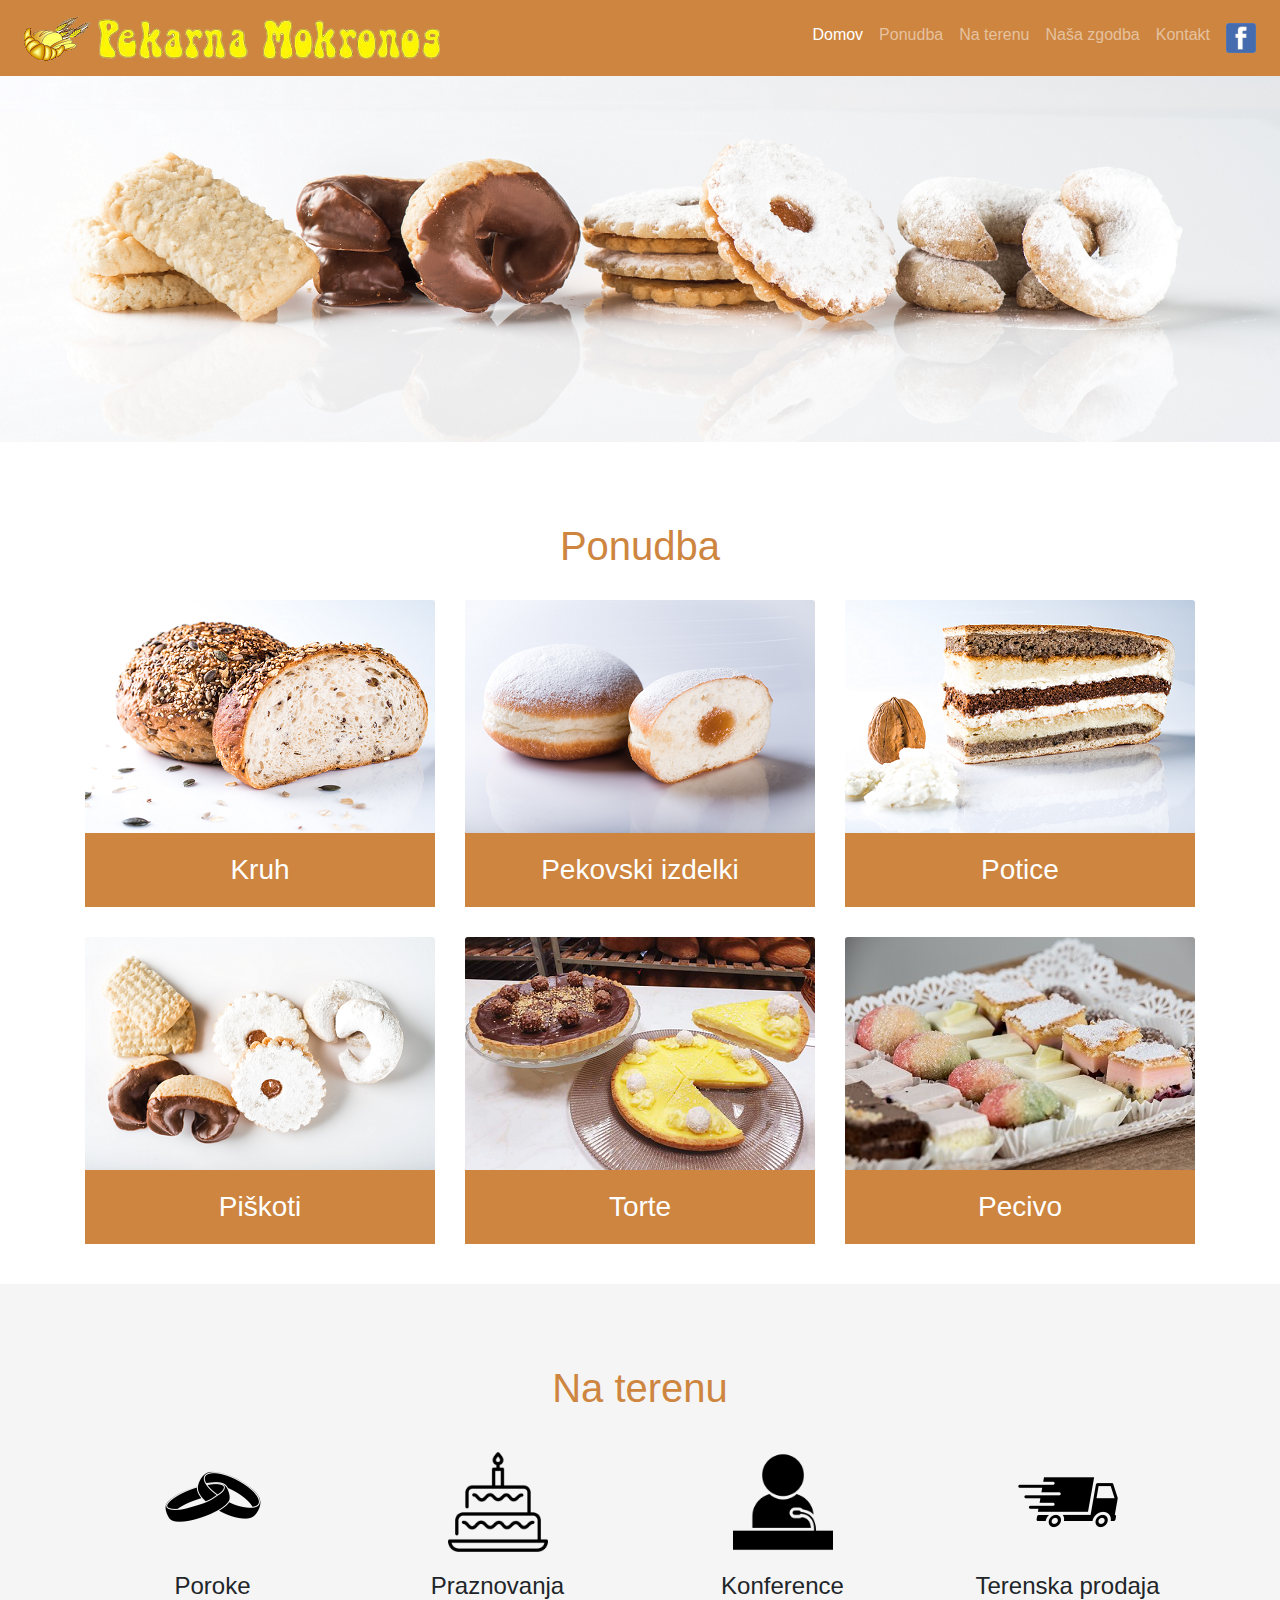
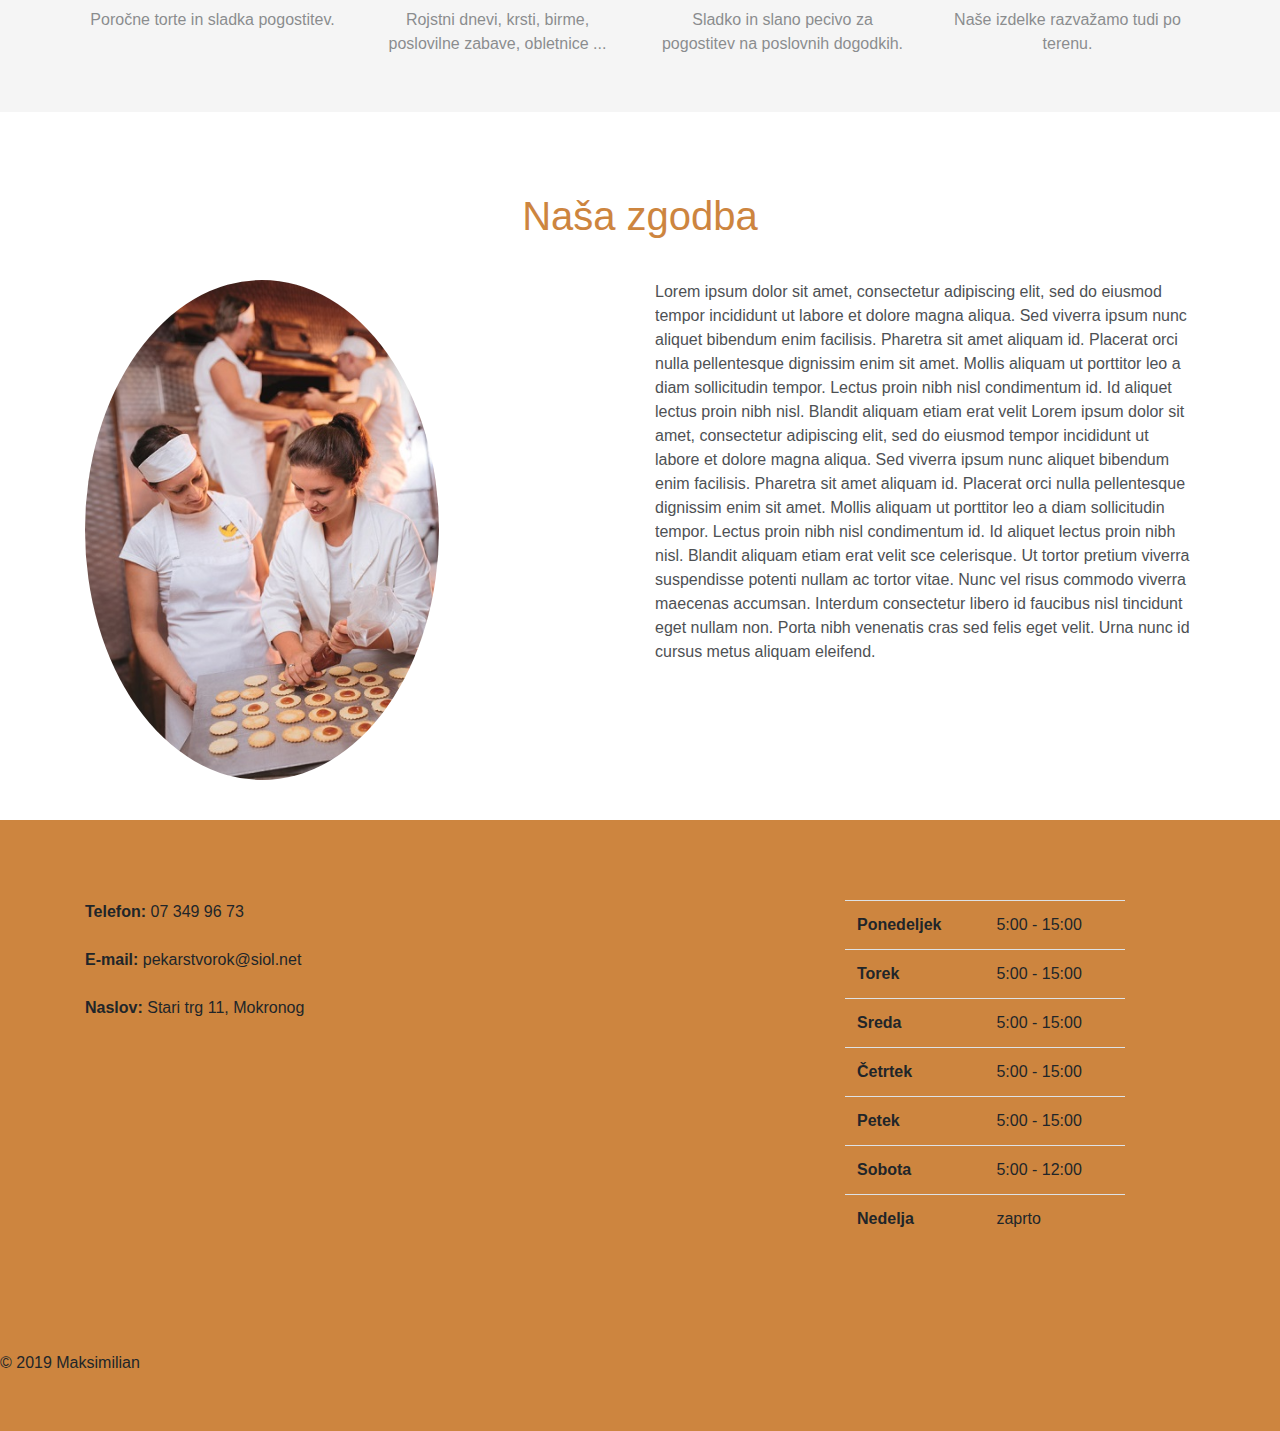
<file: pekarna/index.html>
<!DOCTYPE html>
<html lang="sl">
<head>
    <meta charset="UTF-8">
    <title>Pekarna Mokronog</title>

    <!-- bootstrap -->
    <link rel="stylesheet" href="https://stackpath.bootstrapcdn.com/bootstrap/4.3.1/css/bootstrap.min.css" integrity="sha384-ggOyR0iXCbMQv3Xipma34MD+dH/1fQ784/j6cY/iJTQUOhcWr7x9JvoRxT2MZw1T" crossorigin="anonymous">
    <script src="https://code.jquery.com/jquery-3.3.1.slim.min.js" integrity="sha384-q8i/X+965DzO0rT7abK41JStQIAqVgRVzpbzo5smXKp4YfRvH+8abtTE1Pi6jizo" crossorigin="anonymous"></script>
    <script src="https://cdnjs.cloudflare.com/ajax/libs/popper.js/1.14.7/umd/popper.min.js" integrity="sha384-UO2eT0CpHqdSJQ6hJty5KVphtPhzWj9WO1clHTMGa3JDZwrnQq4sF86dIHNDz0W1" crossorigin="anonymous"></script>
    <script src="https://stackpath.bootstrapcdn.com/bootstrap/4.3.1/js/bootstrap.min.js" integrity="sha384-JjSmVgyd0p3pXB1rRibZUAYoIIy6OrQ6VrjIEaFf/nJGzIxFDsf4x0xIM+B07jRM" crossorigin="anonymous"></script>

    <link rel="stylesheet" href="static/css/style.css">

</head>
<body>

<!-- Zgornja navigacija, na levi logo, na desni meni. Navigacija je fiksirana. -->
<nav class="navbar fixed-top navbar-expand-lg navbar-dark" style="background-color: Peru;">
  <a class="navbar-brand" href="#"><img class="logo" src="static/img/logo.png" alt="logo"></a>
  <button class="navbar-toggler" type="button" data-toggle="collapse" data-target="#navbarSupportedContent" aria-controls="navbarSupportedContent" aria-expanded="false" aria-label="Toggle navigation">
    <span class="navbar-toggler-icon"></span>
  </button>

  <div class="collapse navbar-collapse" id="navbarSupportedContent">
    <ul class="navbar-nav ml-auto">
      <li class="nav-item active">
        <a class="nav-link" href="#">Domov <span class="sr-only">(current)</span></a>
      </li>
      <li class="nav-item">
        <a class="nav-link" href="#ponudba">Ponudba</a>
      </li>
      <li class="nav-item">
        <a class="nav-link" href="#teren">Na terenu</a>
      </li>
      <li class="nav-item">
        <a class="nav-link" href="#zgodba">Naša zgodba</a>
      </li>
      <li class="nav-item">
        <a class="nav-link" href="#kontakt">Kontakt</a>
      </li>
      <li class="nav-item">
        <a class="nav-link" target="_blank" href="https://www.facebook.com/pekarnamokronog/"><img src="static/img/fb.png" alt="Facebook" class="fb-logo"></a>
      </li>
    </ul>
  </div>
</nav>

<!-- Velika naslovna slika. -->
<div id="naslovna">
    <img src="static/img/naslovna.png" class="responsive" alt="naslovna slika">
</div>


<!-- Ponudba, ki vsebuje 6 boxov, urejenih z gridom. -->
<div id="ponudba">
    <h1 class="podnaslov">Ponudba</h1>

    <div class="container">
        <div class="row" style="margin-top: 30px;">

            <!-- Začetek kode za kruh -->
            <div class="col-sm">
                <a data-toggle="modal" data-target="#kruhModal">
                    <!-- thumbnail dimenzije 350x233 -->
                    <div class="card" style="width: 350px; border-style: none">
                        <img src="static/img/kruh-thumb.png" class="card-img-top thumb-efekt" alt="kruh-thumbnail">
                        <div class="card-body ponudba-card">
                            <h3 class="card-text">Kruh</h3>
                        </div>
                    </div>
                </a>
                <div class="modal fade" id="kruhModal" tabindex="-1" role="dialog" aria-hidden="true">
                    <div class="modal-dialog modal-lg" role="document">
                        <div class="modal-content">
                            <div class="modal-header" style="background-color: Peru;">
                                <!--<h5 class="modal-title" id="exampleModalLabel">Naslov</h5>-->
                                <button type="button" class="close" data-dismiss="modal" aria-label="Close" style="color: white;">
                                    <span aria-hidden="true">&times;</span>
                                </button>
                            </div>
                            <div class="modal-body">
                                <!-- dimenzije slik 600x400 -->
                                <img src="static/img/kruh-main.png" class="img-responsive" style="width: 100%;" alt="kruh-slika">
                                <p>TLorem ipsum dolor sit amet, consectetur adipiscing elit, sed do eiusmod tempor incididunt ut labore et dolore magna aliqua. Proin sed libero enim sed faucibus turpis in. Sed tempus urna et pharetra. Risus feugiat in ante metus dictum at. Tortor condimentum lacinia quis vel eros donec ac odio tempor. Ut tristique et egestas quis. Pharetra diam sit amet nisl suscipit adipiscing bibendum est ultricies. Egestas quis ipsum suspendisse ultrices gravida dictum fusce ut placerat. Tempus quam pellentesque nec nam aliquam sem et tortor. Nunc id cursus metus aliquam eleifend. Venenatis tellus in metus vulputate eu scelerisque felis. Fringilla ut morbi tincidunt augue interdum velit euismod.</p>
                            </div>
                            <!-- <div class="modal-footer">
                                <button type="button" class="btn btn-secondary" data-dismiss="modal">Zapri</button>
                            </div> -->
                        </div>
                    </div>
                </div>
            </div>

            <!-- Začetek kode za pekovske izdelke -->
            <div class="col-sm">
                <a data-toggle="modal" data-target="#pekModal">
                    <!-- thumbnail dimenzije 350x233 -->
                    <div class="card" style="width: 350px; border-style: none">
                        <img src="static/img/pek-thumb.png" class="card-img-top thumb-efekt" alt="pekovski-thumbnail">
                        <div class="card-body ponudba-card">
                            <h3 class="card-text">Pekovski izdelki</h3>
                        </div>
                    </div>
                </a>
                <div class="modal fade" id="pekModal" tabindex="-1" role="dialog" aria-hidden="true">
                    <div class="modal-dialog modal-lg" role="document">
                        <div class="modal-content">
                            <div class="modal-header" style="background-color: Peru;">
                                <!--<h5 class="modal-title" id="exampleModalLabel">Naslov</h5>-->
                                <button type="button" class="close" data-dismiss="modal" aria-label="Close" style="color: white;">
                                    <span aria-hidden="true">&times;</span>
                                </button>
                            </div>
                            <div class="modal-body">
                                <!-- dimenzije slik 600x400 -->
                                <img src="static/img/pek-main.png" class="img-responsive" style="width: 100%;" alt="pek-slika">
                                <p>TLorem ipsum dolor sit amet, consectetur adipiscing elit, sed do eiusmod tempor incididunt ut labore et dolore magna aliqua. Proin sed libero enim sed faucibus turpis in. Sed tempus urna et pharetra. Risus feugiat in ante metus dictum at. Tortor condimentum lacinia quis vel eros donec ac odio tempor. Ut tristique et egestas quis. Pharetra diam sit amet nisl suscipit adipiscing bibendum est ultricies. Egestas quis ipsum suspendisse ultrices gravida dictum fusce ut placerat. Tempus quam pellentesque nec nam aliquam sem et tortor. Nunc id cursus metus aliquam eleifend. Venenatis tellus in metus vulputate eu scelerisque felis. Fringilla ut morbi tincidunt augue interdum velit euismod.</p>
                            </div>
                            <!-- <div class="modal-footer">
                                <button type="button" class="btn btn-secondary" data-dismiss="modal">Zapri</button>
                            </div> -->
                        </div>
                    </div>
                </div>
            </div>

            <!-- Začetek kode za potice -->
            <div class="col-sm">
                <a data-toggle="modal" data-target="#poticeModal">
                    <!-- thumbnail dimenzije 350x233 -->
                    <div class="card" style="width: 350px; border-style: none">
                        <img src="static/img/potice-thumb.png" class="card-img-top thumb-efekt" alt="potice-thumbnail">
                        <div class="card-body ponudba-card">
                            <h3 class="card-text">Potice</h3>
                        </div>
                    </div>
                </a>
                <div class="modal fade" id="poticeModal" tabindex="-1" role="dialog"  aria-hidden="true">
                    <div class="modal-dialog modal-lg" role="document">
                        <div class="modal-content">
                            <div class="modal-header" style="background-color: Peru;">
                                <!--<h5 class="modal-title" id="exampleModalLabel">Naslov</h5>-->
                                <button type="button" class="close" data-dismiss="modal" aria-label="Close" style="color: white;">
                                    <span aria-hidden="true">&times;</span>
                                </button>
                            </div>
                            <div class="modal-body">
                                <!-- dimenzije slik 600x400 -->
                                <img src="static/img/potice-main.png" class="img-responsive" style="width: 100%;" alt="potice-slika">
                                <p>TLorem ipsum dolor sit amet, consectetur adipiscing elit, sed do eiusmod tempor incididunt ut labore et dolore magna aliqua. Proin sed libero enim sed faucibus turpis in. Sed tempus urna et pharetra. Risus feugiat in ante metus dictum at. Tortor condimentum lacinia quis vel eros donec ac odio tempor. Ut tristique et egestas quis. Pharetra diam sit amet nisl suscipit adipiscing bibendum est ultricies. Egestas quis ipsum suspendisse ultrices gravida dictum fusce ut placerat. Tempus quam pellentesque nec nam aliquam sem et tortor. Nunc id cursus metus aliquam eleifend. Venenatis tellus in metus vulputate eu scelerisque felis. Fringilla ut morbi tincidunt augue interdum velit euismod.</p>
                            </div>
                            <!-- <div class="modal-footer">
                                <button type="button" class="btn btn-secondary" data-dismiss="modal">Zapri</button>
                            </div> -->
                        </div>
                    </div>
                </div>
            </div>
        </div>
        <div class="row" style="margin-top: 30px;">

            <!-- Začetek kode za piškote -->
            <div class="col-sm">
                <a data-toggle="modal" data-target="#piskotiModal">
                    <!-- thumbnail dimenzije 350x233 -->
                    <div class="card" style="width: 350px; border-style: none">
                        <img src="static/img/piskoti-thumb.png" class="card-img-top thumb-efekt" alt="piskoti-thumbnail">
                        <div class="card-body ponudba-card">
                            <h3 class="card-text">Piškoti</h3>
                        </div>
                    </div>
                </a>
                <div class="modal fade" id="piskotiModal" tabindex="-1" role="dialog"  aria-hidden="true">
                    <div class="modal-dialog modal-lg" role="document">
                        <div class="modal-content">
                            <div class="modal-header" style="background-color: Peru;">
                                <!--<h5 class="modal-title" id="exampleModalLabel">Naslov</h5>-->
                                <button type="button" class="close" data-dismiss="modal" aria-label="Close" style="color: white;">
                                    <span aria-hidden="true">&times;</span>
                                </button>
                            </div>
                            <div class="modal-body">
                                <!-- dimenzije slik 600x400 -->
                                <img src="static/img/piskoti-main.png" class="img-responsive" style="width: 100%;" alt="piskoti-slika">
                                <p>TLorem ipsum dolor sit amet, consectetur adipiscing elit, sed do eiusmod tempor incididunt ut labore et dolore magna aliqua. Proin sed libero enim sed faucibus turpis in. Sed tempus urna et pharetra. Risus feugiat in ante metus dictum at. Tortor condimentum lacinia quis vel eros donec ac odio tempor. Ut tristique et egestas quis. Pharetra diam sit amet nisl suscipit adipiscing bibendum est ultricies. Egestas quis ipsum suspendisse ultrices gravida dictum fusce ut placerat. Tempus quam pellentesque nec nam aliquam sem et tortor. Nunc id cursus metus aliquam eleifend. Venenatis tellus in metus vulputate eu scelerisque felis. Fringilla ut morbi tincidunt augue interdum velit euismod.</p>
                            </div>
                            <!-- <div class="modal-footer">
                                <button type="button" class="btn btn-secondary" data-dismiss="modal">Zapri</button>
                            </div> -->
                        </div>
                    </div>
                </div>
            </div>

            <!-- Začetek kode za torte -->
            <div class="col-sm">
                <a data-toggle="modal" data-target="#torteModal">
                    <!-- thumbnail dimenzije 350x233 -->
                    <div class="card" style="width: 350px; border-style: none">
                        <img src="static/img/torte-thumb.png" class="card-img-top thumb-efekt" alt="torte-thumbnail">
                        <div class="card-body ponudba-card">
                            <h3 class="card-text">Torte</h3>
                        </div>
                    </div>
                </a>
                <div class="modal fade" id="torteModal" tabindex="-1" role="dialog"  aria-hidden="true">
                    <div class="modal-dialog modal-lg" role="document">
                        <div class="modal-content">
                            <div class="modal-header" style="background-color: Peru;">
                                <!--<h5 class="modal-title" id="exampleModalLabel">Naslov</h5>-->
                                <button type="button" class="close" data-dismiss="modal" aria-label="Close" style="color: white;">
                                    <span aria-hidden="true">&times;</span>
                                </button>
                            </div>
                            <div class="modal-body">
                                <!-- dimenzije slik 600x400 -->
                                <img src="static/img/torte-main.png" class="img-responsive" style="width: 100%;" alt="torte-slika">
                                <p>TLorem ipsum dolor sit amet, consectetur adipiscing elit, sed do eiusmod tempor incididunt ut labore et dolore magna aliqua. Proin sed libero enim sed faucibus turpis in. Sed tempus urna et pharetra. Risus feugiat in ante metus dictum at. Tortor condimentum lacinia quis vel eros donec ac odio tempor. Ut tristique et egestas quis. Pharetra diam sit amet nisl suscipit adipiscing bibendum est ultricies. Egestas quis ipsum suspendisse ultrices gravida dictum fusce ut placerat. Tempus quam pellentesque nec nam aliquam sem et tortor. Nunc id cursus metus aliquam eleifend. Venenatis tellus in metus vulputate eu scelerisque felis. Fringilla ut morbi tincidunt augue interdum velit euismod.</p>
                            </div>
                            <!-- <div class="modal-footer">
                                <button type="button" class="btn btn-secondary" data-dismiss="modal">Zapri</button>
                            </div> -->
                        </div>
                    </div>
                </div>
            </div>

            <!-- Začetek kode za pecivo -->
            <div class="col-sm">
                <a data-toggle="modal" data-target="#pecivoModal">
                    <!-- thumbnail dimenzije 350x233 -->
                    <div class="card" style="width: 350px; border-style: none">
                        <img src="static/img/pecivo-thumb.png" class="card-img-top thumb-efekt" alt="pecivo-thumbnail">
                        <div class="card-body ponudba-card">
                            <h3 class="card-text">Pecivo</h3>
                        </div>
                    </div>
                </a>
                <div class="modal fade" id="pecivoModal" tabindex="-1" role="dialog" aria-hidden="true">
                    <div class="modal-dialog modal-lg" role="document">
                        <div class="modal-content">
                            <div class="modal-header" style="background-color: Peru;">
                                <!--<h5 class="modal-title" id="exampleModalLabel">Naslov</h5>-->
                                <button type="button" class="close" data-dismiss="modal" aria-label="Close" style="color: white;">
                                    <span aria-hidden="true">&times;</span>
                                </button>
                            </div>
                            <div class="modal-body">
                                <!-- dimenzije slik 600x400 -->
                                <img src="static/img/pecivo-main.png" class="img-responsive" style="width: 100%;" alt="pecivo-slika">
                                <p>TLorem ipsum dolor sit amet, consectetur adipiscing elit, sed do eiusmod tempor incididunt ut labore et dolore magna aliqua. Proin sed libero enim sed faucibus turpis in. Sed tempus urna et pharetra. Risus feugiat in ante metus dictum at. Tortor condimentum lacinia quis vel eros donec ac odio tempor. Ut tristique et egestas quis. Pharetra diam sit amet nisl suscipit adipiscing bibendum est ultricies. Egestas quis ipsum suspendisse ultrices gravida dictum fusce ut placerat. Tempus quam pellentesque nec nam aliquam sem et tortor. Nunc id cursus metus aliquam eleifend. Venenatis tellus in metus vulputate eu scelerisque felis. Fringilla ut morbi tincidunt augue interdum velit euismod.</p>
                            </div>
                            <!-- <div class="modal-footer">
                                <button type="button" class="btn btn-secondary" data-dismiss="modal">Zapri</button>
                            </div> -->
                        </div>
                    </div>
                </div>
            </div>
        </div>
    </div>

</div>

<!-- Na terenu, grid štirih boxov v eni vrsti -->
<div id="teren">
    <h1 class="podnaslov">Na terenu</h1>
    <div class="container">
        <div class="row" style="margin-top: 40px;">
            <div class="col-sm">
                <img src="static/img/prstani.jpg" class="mini-slike" alt="prstani-slika">
                <h4>Poroke</h4>
                <p style="opacity: 0.5;">Poročne torte in sladka pogostitev.</p>
            </div>
            <div class="col-sm">
                <img src="static/img/praznovanja.png" class="mini-slike" alt="praznovanja-slika">
                <h4>Praznovanja</h4>
                <p style="opacity: 0.5;">Rojstni dnevi, krsti, birme, poslovilne zabave, obletnice ...</p>
            </div>
            <div class="col-sm">
                <img src="static/img/konference.png" class="mini-slike" alt="konference-slika">
                <h4>Konference</h4>
                <p style="opacity: 0.5;">Sladko in slano pecivo za pogostitev na poslovnih dogodkih.</p>
            </div>
            <div class="col-sm">
                <img src="static/img/kombi.png" class="mini-slike" alt="kombi-slika">
                <h4>Terenska prodaja</h4>
                <p style="opacity: 0.5;">Naše izdelke razvažamo tudi po terenu.</p>
            </div>
        </div>
    </div>
</div>

<!-- zgodba, o pekarni, na levi slika, na desni tekst -->
<div id="zgodba">
    <div class="zgodba-vsebina">
        <h1 class="podnaslov">Naša zgodba</h1>
        <div class="container">
        <div class="row" style="margin-top: 40px;">
            <div class="col-md-6">
                <img src="static/img/zgodba.png" class="zgodba-slika" alt="zgodba-slika">
            </div>
            <div class="col-md-6 zgodba-tekst">
                Lorem ipsum dolor sit amet, consectetur adipiscing elit, sed do eiusmod tempor incididunt ut labore et dolore magna aliqua. Sed viverra ipsum nunc aliquet bibendum enim facilisis. Pharetra sit amet aliquam id. Placerat orci nulla pellentesque dignissim enim sit amet. Mollis aliquam ut porttitor leo a diam sollicitudin tempor. Lectus proin nibh nisl condimentum id.
                Id aliquet lectus proin nibh nisl. Blandit aliquam etiam erat velit Lorem ipsum dolor sit amet, consectetur adipiscing elit, sed do eiusmod tempor incididunt ut labore et dolore magna aliqua. Sed viverra ipsum nunc aliquet bibendum enim facilisis. Pharetra sit amet aliquam id. Placerat orci nulla pellentesque dignissim enim sit amet. Mollis aliquam ut porttitor leo a diam sollicitudin tempor. Lectus proin nibh nisl condimentum id.
                Id aliquet lectus proin nibh nisl. Blandit aliquam etiam erat velit sce
                celerisque. Ut tortor pretium viverra suspendisse potenti nullam ac tortor vitae. Nunc vel risus commodo viverra maecenas accumsan. Interdum consectetur libero id faucibus nisl tincidunt eget nullam non. Porta nibh venenatis cras sed felis eget velit. Urna nunc id cursus metus aliquam eleifend.
            </div>
        </div>
        </div>

    </div>
</div>

<div id="kontakt">
    <div class="container">
        <div class="row" style="margin-top: 40px;">
            <div class="col-8">
                <strong>Telefon: </strong>07 349 96 73<br>
                <br>
                <strong>E-mail: </strong>pekarstvorok@siol.net<br>
                <br>
                <strong>Naslov: </strong>Stari trg 11, Mokronog<br>
                <br>
                <iframe src="https://www.google.com/maps/embed?pb=!1m18!1m12!1m3!1d2774.366829182596!2d15.144642415937776!3d45.94395337910966!2m3!1f0!2f0!3f0!3m2!1i1024!2i768!4f13.1!3m3!1m2!1s0x476505d945e0f19b%3A0x7c1179a80520ab80!2sPEKARSTVO+ROK+d.o.o.%2C+pe+Mokronog!5e0!3m2!1ssl!2ssi!4v1560112618064!5m2!1ssl!2ssi" width="400" height="300" frameborder=0 style="border:0" allowfullscreen></iframe>
            </div>
            <div class="col-4">
                <table class="table tabela">
                    <tbody>
                        <tr>
                            <th scope="row">Ponedeljek</th>
                            <td>5:00 - 15:00</td>
                        </tr>
                        <tr>
                            <th scope="row">Torek</th>
                            <td>5:00 - 15:00</td>
                        </tr>
                        <tr>
                            <th scope="row">Sreda</th>
                            <td>5:00 - 15:00</td>
                        </tr>
                        <tr>
                            <th scope="row">Četrtek</th>
                            <td>5:00 - 15:00</td>
                        </tr>
                        <tr>
                            <th scope="row">Petek</th>
                            <td>5:00 - 15:00</td>
                        </tr>
                        <tr>
                            <th scope="row">Sobota</th>
                            <td>5:00 - 12:00</td>
                        </tr>
                        <tr>
                            <th scope="row">Nedelja</th>
                            <td>zaprto</td>
                        </tr>
                    </tbody>
                </table>
            </div>
        </div>
    </div>
    <p>&copy; 2019 Maksimilian</p>
</div>

</body>
</html>
</file>
<file: pekarna/static/css/style.css>
/* PEKARNA STYLE */

/* naslovna slika prilagaja velikost */
.responsive
{
    width: 100%;
    height: auto;
}

.fb-logo
{
    height: 30px;
    width: 30px;
}

.fb-logo:hover
{
    opacity: 0.5;
}

/* stili podnaslovov */
.podnaslov
{
    color: Peru;
    text-align: center;
}

/* thumb slika se zamegli, ko je kurzor na njen */
.thumb-efekt:hover
{
    opacity: 0.4;
}

#ponudba
{
    text-align: center;
    padding-top: 80px;
    font-family: Verdana, Geneva, sans-serif;
}

/* Urejanje napisa pod thumbnaili pri ponudbi. */
.ponudba-card
{
    background-color: Peru;
    color: white;
}

#teren
{
    text-align: center;
    padding-top: 80px;
    margin-top: 40px;
    padding-bottom: 40px;
    font-family: Verdana, Geneva, sans-serif;
    background-color: WhiteSmoke;
}

.mini-slike
{
    height: 100px;
    width: 100px;
    margin-bottom: 20px;
}

#zgodba
{
    padding-top: 80px;
    padding-bottom: 40px;
    font-family: Verdana, Geneva, sans-serif;
}

/* #zgodba je celoten predel, to pa samo centriran tekst */
.zgodba-vsebina
{

}

.zgodba-slika
{
    border-radius: 50%;
    height: 500px;
    width: auto;
}

.zgodba-tekst
{
    opacity: 0.8;
    text-align: left;
}

#kontakt
{
    padding-top: 40px;
    padding-bottom: 40px;
    font-family: Verdana, Geneva, sans-serif;
    background-color: Peru;
}

.tabela
{
    width: 280px;

}
</file>
